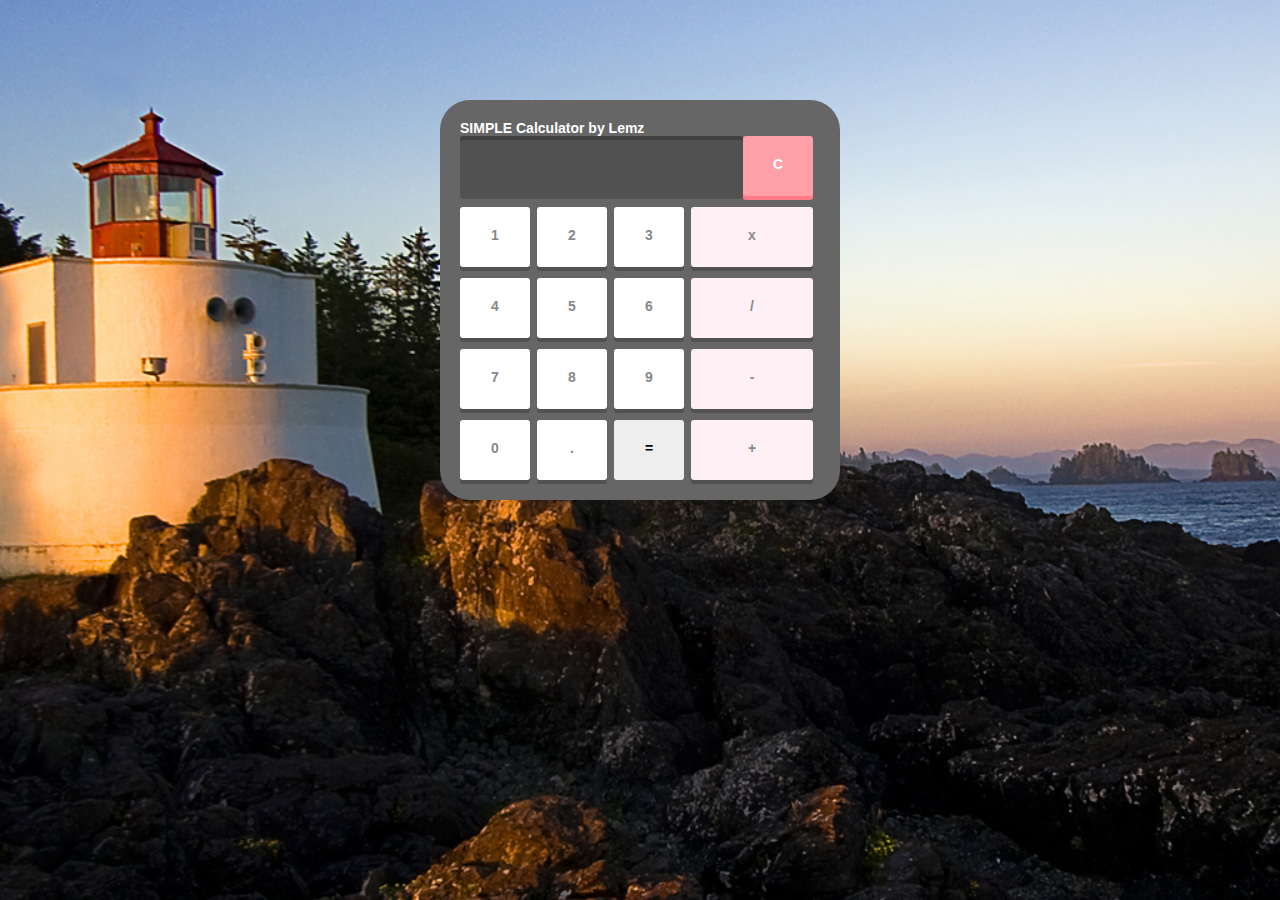
<file: index.html>
<!DOCTYPE html>
<html>
		<head>
			<title>Calculator</title>
				<link rel="stylesheet" type="text/css" href="style.css">
		</head>
	<body>
			<div id="calculator">
			<h1>SIMPLE Calculator by Lemz</h1>
				<div class="clear-screenbar">
					<div class="screen"></div>
					<span class="clear">C</span>
				</div>
	
				<div class="keys">
					<span>1</span>
					<span>2</span>
					<span>3</span>
					<span class="operator">x</span>
					<span>4</span>
					<span>5</span>
					<span>6</span>
					<span class="operator">/</span>
					<span>7</span>
					<span>8</span>
					<span>9</span>
					<span class="operator">-</span>
					<span>0</span>
					<span>.</span>
					<span class="eval">=</span>
					<span class="operator">+</span>
				</div>
			</div>
		<script src="calculator.js"></script>
	</body>
</html>
</file>
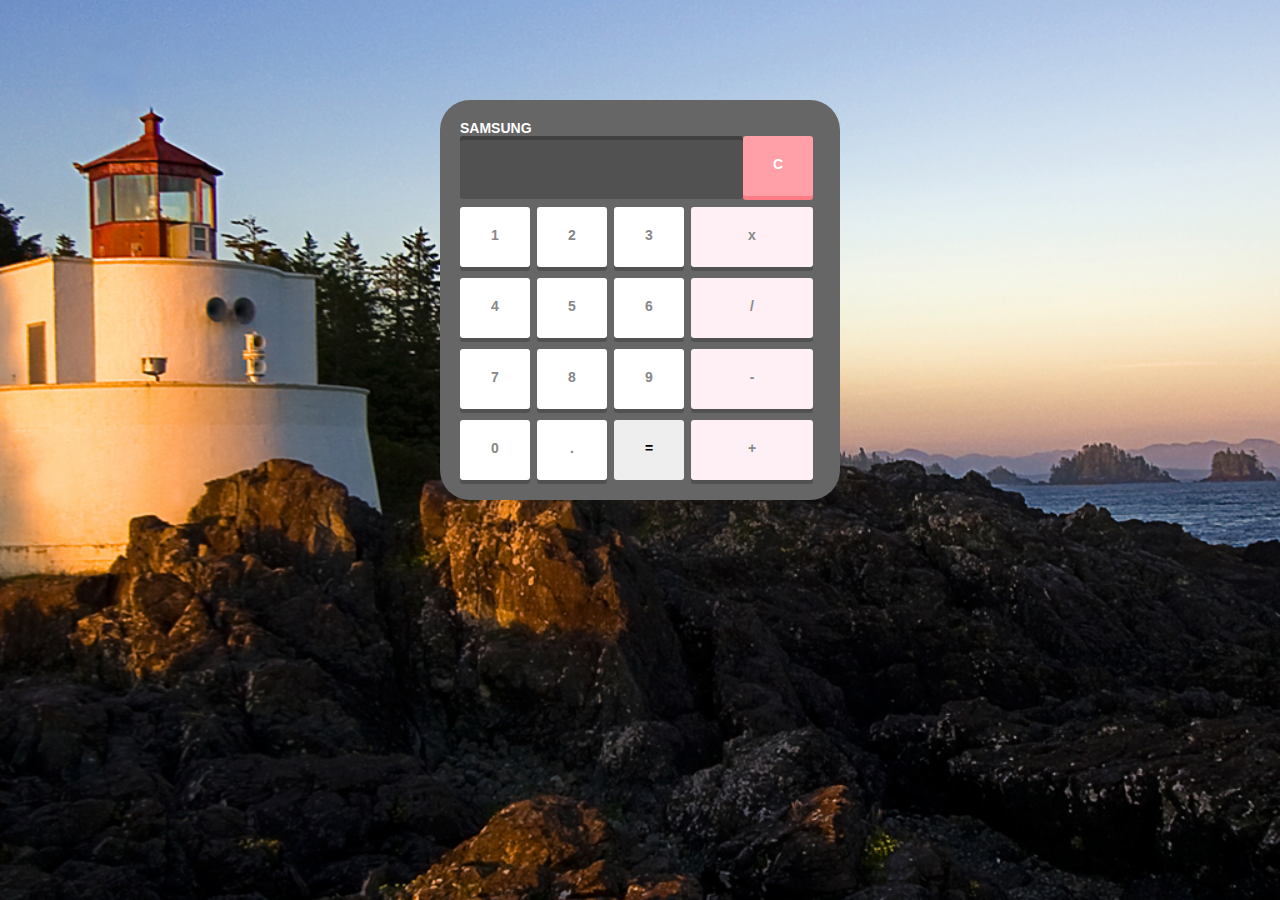
<file: calculator.html>
<!DOCTYPE html>
<html>
		<head>
			<title>Calculator</title>
				<link rel="stylesheet" type="text/css" href="style.css">
		</head>
	<body>
			<div id="calculator">
			<h1>SAMSUNG</h1>
				<div class="clear-screenbar">
					<div class="screen"></div>
					<span class="clear">C</span>
				</div>
	
				<div class="keys">
					<span>1</span>
					<span>2</span>
					<span>3</span>
					<span class="operator">x</span>
					<span>4</span>
					<span>5</span>
					<span>6</span>
					<span class="operator">/</span>
					<span>7</span>
					<span>8</span>
					<span>9</span>
					<span class="operator">-</span>
					<span>0</span>
					<span>.</span>
					<span class="eval">=</span>
					<span class="operator">+</span>
				</div>
			</div>
		<script src="calculator.js"></script>
	</body>
</html>
</file>
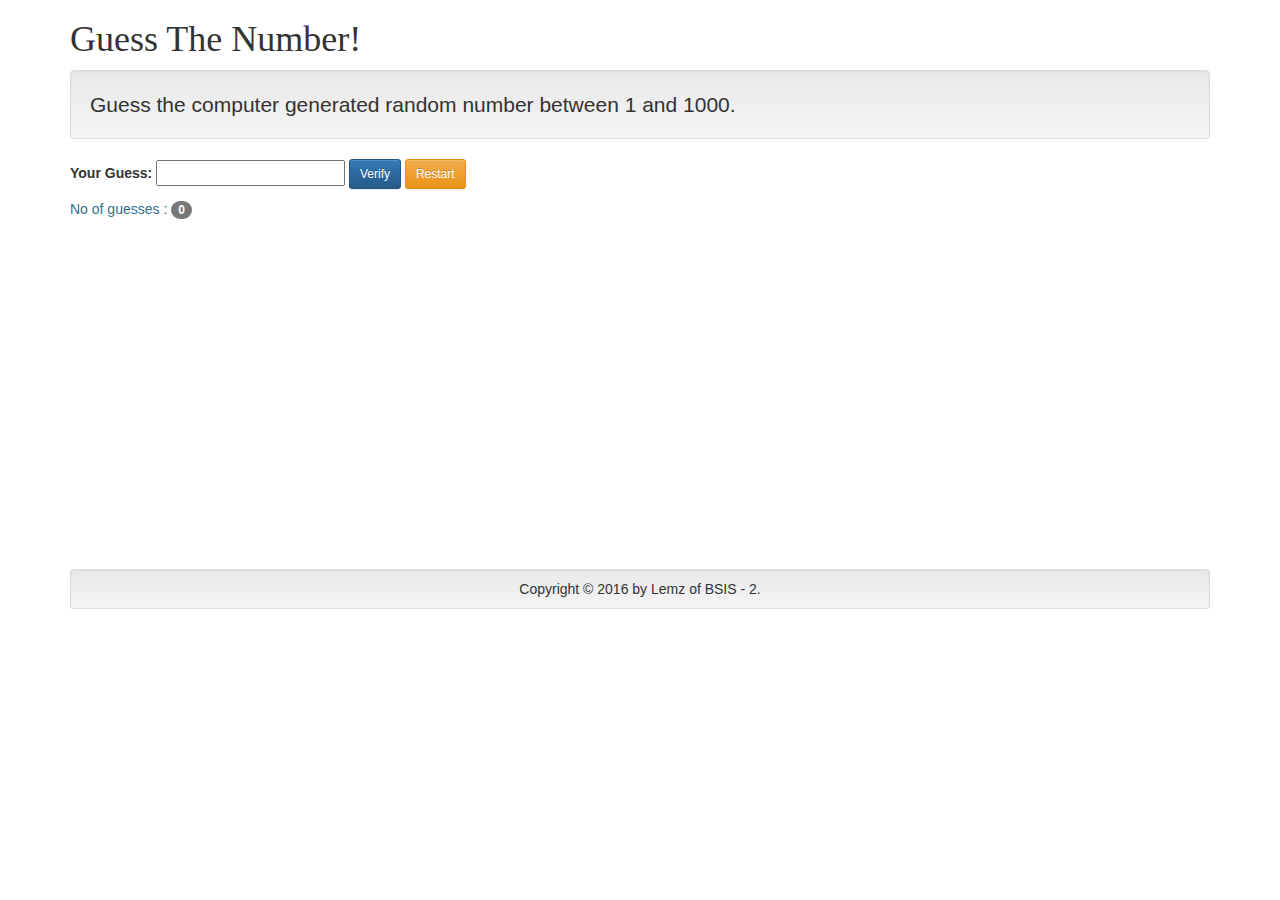
<file: GuessingGame.html>
<!DOCTYPE html>
<html ng-app="guesstheNumbers">
<head>
	<title>Guessing Game</title>
	<link rel="stylesheet" type="text/css" href="bootstrap/css/bootstrap.min.css">
	<link rel="stylesheet" type="text/css" href="bootstrap/css/bootstrap-theme.min.css">
</head>
<body>
<div class="container" ng-controller="guesstheNumbersCtrl">
<h1 style="font-family: Times New Roman">Guess The Number!</h1>
	
<p class="well lead">Guess the computer generated random number between 1 and 1000.</p>

<label>Your Guess:</label>
<input type="number" ng-model="guess"/>

<button ng-click="verifyTheGuess()" class="btn btn-primary btn-sm">Verify</button>

<button ng-click="initializeTheGame()" class="btn btn-warning btn-sm">Restart</button>

<p>
	<p ng-show="deviation<0" class="alert alert-warning">Your guess is higher.</p>
	<p ng-show="deviation>0" class="alert alert-warning">Your guess is lower.</p>
	<p ng-show="deviation===0" class="alert alert-success">You have the right guess! Please restart the game.</p>
</p>
<p class="text-info">No of guesses : <span class="badge">{{ noofTries }}</span></p>


<script src="bootstrap/js/bootstrap.js"></script>
<script src="angular.min.js"></script>
<script src="app.js"></script>
<br><br><br><br><br><br><br><br><br>
<br><br><br><br><br><br><br><br>
</body>
<footer class="well well-sm" class="panel-footer" style="text-align: center;">Copyright &copy 2016 by Lemz of BSIS - 2.</footer>
</div>
</html>
</file>
<file: style.css>
/* Name: Florentino, Lemuel Rafael C.
   BSIS - 2 */
html {
	height: 100%;
}

body {
	background-image: url(Lighthouse.jpg);
	background-size: 100%;
	background-repeat: no-repeat;
}

* {
	margin: 0;
	padding: 0;
	font: bold 14px Arial, sans-serif;
	box-sizing: border-box;
}


h1 {
	color: white;
}

#calculator {
	width: 400px;
	height: 400px;
	margin: 100px auto;
	padding: 20px 20px 20px 20px;
	background-color: #666!important;
	border-radius: 30px;
}

.clear-screenbar span.clear {
	float: right;
}


.clear-screenbar .screen {
	height: 63px;
	width: 283px;	
	float: left;
	padding: 0 10px;
	background: rgba(0, 0, 0, 0.2);
	border-radius: 3px;
	box-shadow: inset 0px 4px rgba(0, 0, 0, 0.2);

	/* inside the screen of the calculator*/
	font-size: 30px;
	line-height: 65px;
	color: white;
	text-shadow: 1px 1px 2px rgba(0, 0, 0, 0.2);
	text-align: right;
	letter-spacing: 1px;
}


.keys, .clear-screenbar {overflow: hidden;}

.keys span, .clear-screenbar span.clear {
	float: left;
	position: relative;
	top: 0;
	cursor: pointer;
	width: 70px;
	height: 60px;	
	background: white;
	border-radius: 3px;
	box-shadow: 0px 4px rgba(0, 0, 0, 0.2);
	margin: 0 7px 11px 0;
	color: #888;
	line-height: 36px;
	text-align: center;
	padding: 10px;
	user-select: none;
	transition: all 0.4s ease;

}

.keys span.operator {
	background: #FFF0F5;
	width: 122px;
}

.keys span.eval {
	background: #EEE;
	box-shadow: 0px 4px #666;
	color: black;
}

.clear-screenbar span.clear {
	background: #ff9fa8;
	box-shadow: 0px 4px #ff7c87;
	color: white;
}

.keys span:hover {
	background: #9c89f6;
	box-shadow: 0px 4px #6b54d3;
	color: white;
}

.keys span.eval:hover {
	background: #d3545d;
	box-shadow: 0px 4px #f68991;
	color: #ffffff;
}

.clear-screenbar span.clear:hover {
	background: #f68991;
	box-shadow: 0px 4px #d3545d;
	color: white;
}

.keys span:active {
	box-shadow: 0px 0px #6b54d3;
	top: 4px;
}

.keys span.eval:active {
	box-shadow: 0px 0px #717a33;
	top: 4px;
}

.clear-screenbar span.clear:active {
	top: 4px;
	box-shadow: 0px 0px #d3545d;
}
</file>
